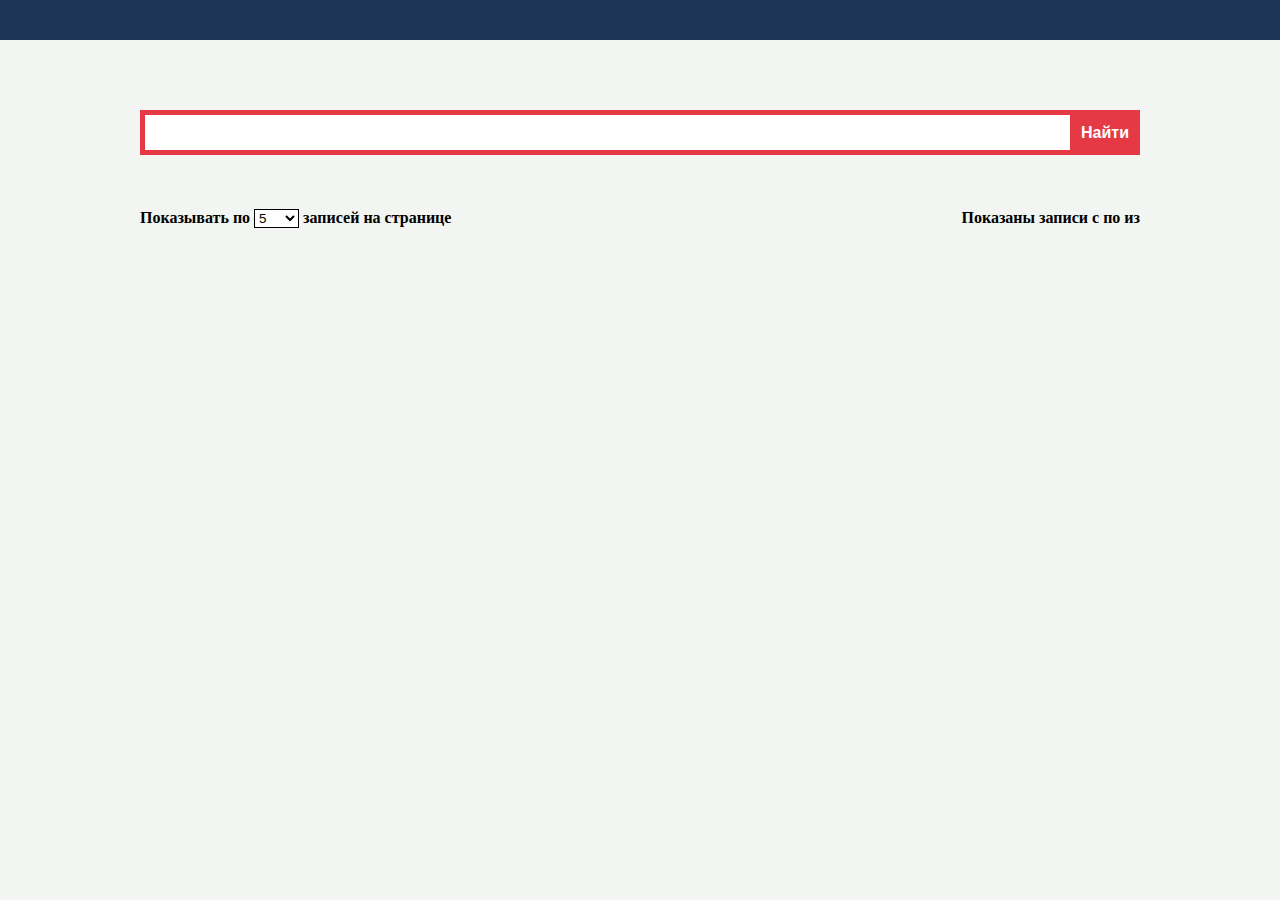
<file: cat-facts/index.html>
<!DOCTYPE html>
<html lang="en">
<head>
    <meta charset="UTF-8">
    <meta http-equiv="X-UA-Compatible" content="IE=edge">
    <meta name="viewport" content="width=device-width, initial-scale=1.0">
    <title>Facts About Cats</title>
    <link rel="stylesheet" href="style.css">
    <script src="main.js"></script>
</head>
<body>
    <header class="header"></header>

    <main class="container">
        <div class="search-form">
            <input type="text" id="search-field">
            <button class="search-btn">Найти</button>
        </div>
        <div class="autocomplete">  
        </div>
        <div class="pagination-info">
            <span>
                Показывать по
                <select name="per-page" class="per-page-btn">
                    <option>5</option>
                    <option>10</option>
                    <option>20</option>
                    <option>50</option>
                    <option>100</option>
                </select>
                записей на странице
            </span>
            <span class="current-interval-info">
                Показаны записи с <span class="current-interval-start"></span> по <span class="current-interval-end"></span> из <span class="total-count"></span>
            </span>
        </div>
        <div class="facts-list" data-url="http://cat-facts-api.std-900.ist.mospolytech.ru/facts">
        </div>
        <div class="pagination">
        </div>
    </main>
</body>
</html>
</file>
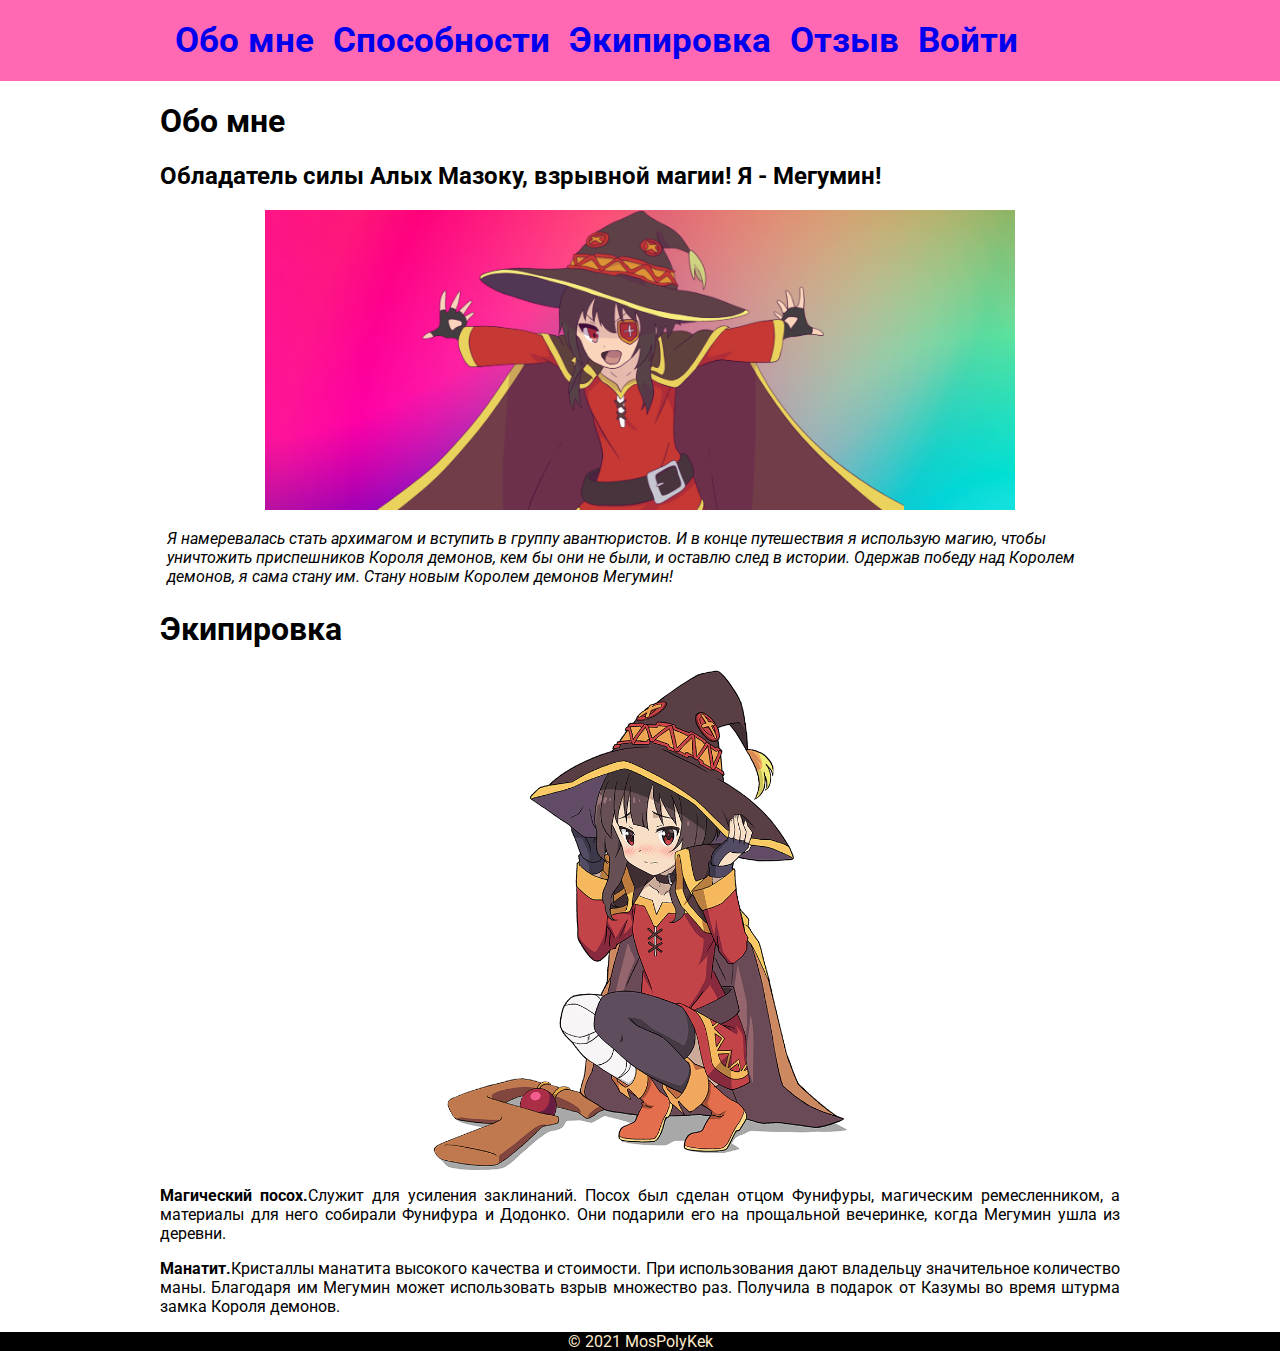
<file: lab1/index.html>
<!DOCTYPE html>
<html lang="ru">
    <head>
        <meta charset="UTF-8">
        <title>Profile</title>
        <link rel="stylesheet" href="styles.css">
        <link rel="preconnect" href="https://fonts.googleapis.com">
        <link rel="preconnect" href="https://fonts.gstatic.com" crossorigin>
        <link href="https://fonts.googleapis.com/css2?family=Roboto&display=swap" rel="stylesheet">
    </head>
    <body>
        <header class="header1">
            <div class="container">
                <nav class="main-menu">
                    <ul>
                        <li>
                            <a href="#about">Обо мне</a>   
                        </li>
                        <li>
                            <a href="skills.html">Способности</a>
                        </li>
                        <li>
                            <a href="#equip">Экипировка</a>
                        </li>
                        <li>
                            <a href="http://lab2.std-1678.ist.mospolytech.ru">Отзыв</a>
                        </li>
                        <li>
                            <a href="http://lab2.std-1678.ist.mospolytech.ru/auth.html">Войти</a>
                        </li>
                    </ul>
                </nav>
            </div>   
        </header>
        <main >
            <div class="container">
                <section id="about">
                    <h1>Обо мне</h1>
                    <h2>Обладатель силы Алых Мазоку, взрывной магии! Я - Мегумин!</h2>
                    <figure class="avatar">  
                        <img class="avatarka" src="images/NicePng_anime-characters-png_2023872.png" alt="Avatar">
                    </figure>
                    <table align="center">
                        <tr>
                            <td width="0" valign="top">
                            </td>
                            <td><i>Я намеревалась стать архимагом и вступить в группу авантюристов. И в конце путешествия я использую магию, чтобы уничтожить приспешников Короля демонов, кем бы они не были, и оставлю след в истории. Одержав победу над Королем демонов, я сама стану им. Стану новым Королем демонов Мегумин!</i>
                            </td>
                            <td>
                            </td>
                        </tr>
                    </table>
                </section>
                
                <section id="equip">
                    <h1>Экипировка</h1>
                    <figure class="photocon">
                        <img class="avatarka" src="images/Daco_4171196.png" alt="Megumi">
                    </figure>
                    <p>
                        <b>Магический посох.</b>Служит для усиления заклинаний. Посох был сделан отцом Фунифуры, магическим ремесленником, а материалы для него собирали Фунифура и Додонко. Они подарили его на прощальной вечеринке, когда Мегумин ушла из деревни.
                    </p>
                    <p>
                        <b>Манатит.</b>Кристаллы манатита высокого качества и стоимости. При использования дают владельцу значительное количество маны. Благодаря им Мегумин может использовать взрыв множество раз. Получила в подарок от Казумы во время штурма замка Короля демонов.
                    </p>
                </section>
            </div>
        </main>
    </body>
    <footer class="footer">
        <div class="container">
            &copy; 2021 MosPolyKek
        </div>
    </footer>
</html>
</file>
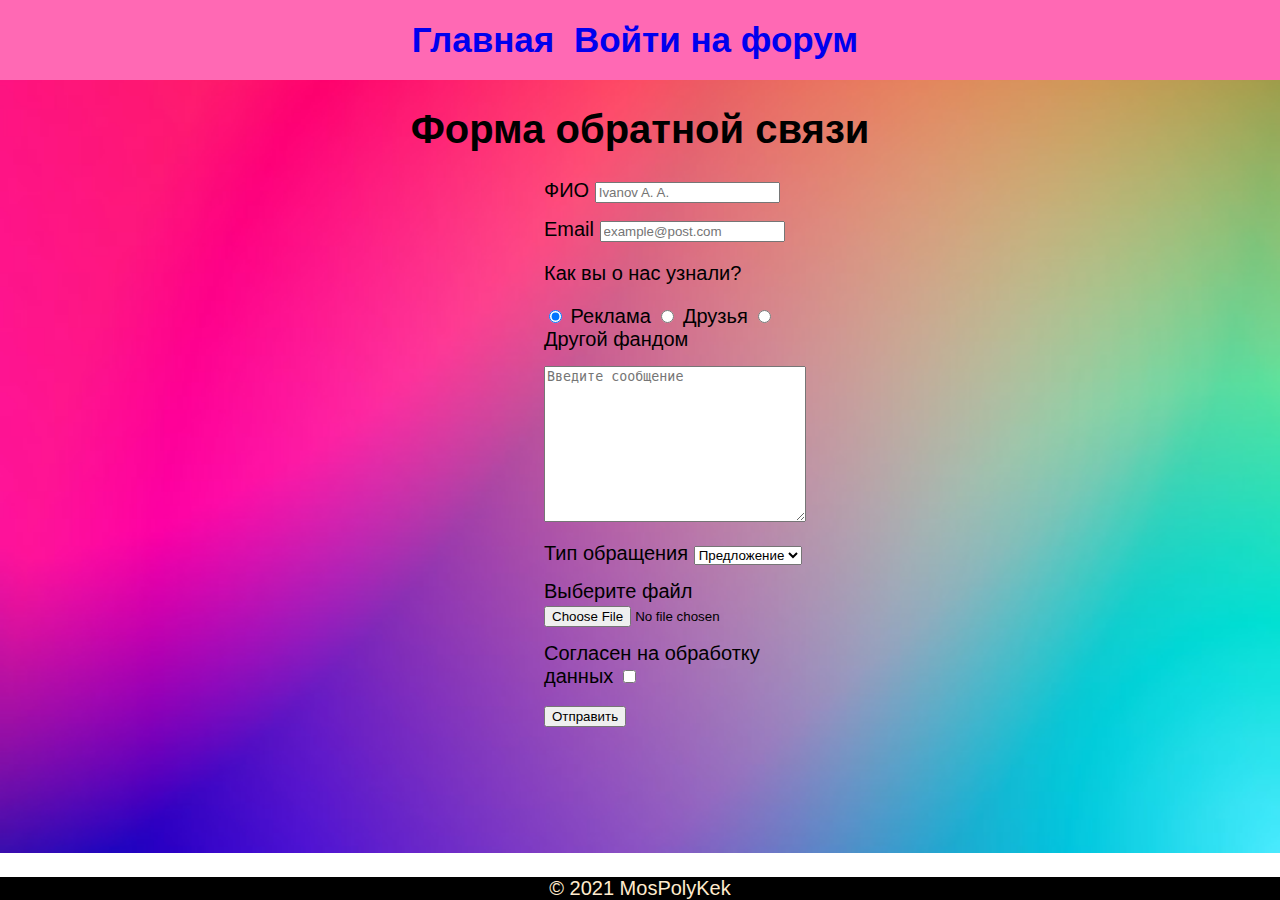
<file: lab2/index.html>
<!DOCTYPE html>
<html lang="en">
<head>
    <meta charset="UTF-8">
    <meta http-equiv="X-UA-Compatible" content="IE=edge">
    <meta name="viewport" content="width=device-width, initial-scale=1.0">
    <link rel="stylesheet" href="style.css">
    <link rel="stylesheet" href="../lab1/styles.css">
    <title>Document</title>
</head>
<body>
    <header class="header1">
        <div class="container">
            <nav class="main-menu">
                <ul>
                    <li>
                        <a href="http://lab1.std-1678.ist.mospolytech.ru">Главная</a>   
                    </li>
                    <li>
                        <a href="auth.html">Войти на форум</a>
                    </li>
                    
                </ul>
            </nav>
        </div>   
    </header>
    <main> 

        

        <form method="POST" action="https://httpbin.org/post" enctype="multipart/form-data" id="form">

            <input type="hidden" name="user_id" value="7">
            <h1>Форма обратной связи</h1>
            <div class="form-group">
                <label for="fio">ФИО</label>
                <input type="text" id="fio" name="fio" placeholder="Ivanov A. A.">
            </div>
            
            <div class="form-group">
                <label for="email">Email</label>
                <input required type="email" name="email" id="email" placeholder="example@post.com">
            </div>    
            
            <div class="form-group">
                <p>Как вы о нас узнали?</p>
                <input type="radio" name="source" id="advertaising" value="advertaising" checked>
                <label for="advertaising">Реклама</label>

                <input type="radio" name="source" id="friends" value="friends">
                <label for="friends">Друзья</label>
                
                <input type="radio" name="source" id="fandom" value="fandom">
                <label for="friends">Другой фандом</label>


            </div>

            <div class="form-group">
                <!-- <label for="msg">Введите сообщение</label> -->
                <textarea name="msg" id="msg" cols="30" rows="10" placeholder="Введите сообщение"></textarea>
            </div>

            <div class="form-group">
                <label for="category">Тип обращения</label>
                <select name="category" id="category"> 
                    <option value="proposal">Предложение</option>
                    <option value="feedback">Отзыв</option>
                </select>
            </div>
            <div class="form-group">
                <label for="attach">Выберите файл</label>
                <input type="file" name="attach" id="attach">
            </div>
            <div class="form-group">
                <label for="agreement">Согласен на обработку данных</label>
                <input type="checkbox" name="agreement" id="agreement" value="yes">
            </div>

            <div class="form-group">
                <input type="submit" value="Отправить">
            </div>
            
        </form>
    </main>
    <footer class="footer">
        <div class="container">
            &copy; 2021 MosPolyKek
        </div>
    </footer>
</body>

</html>
</file>
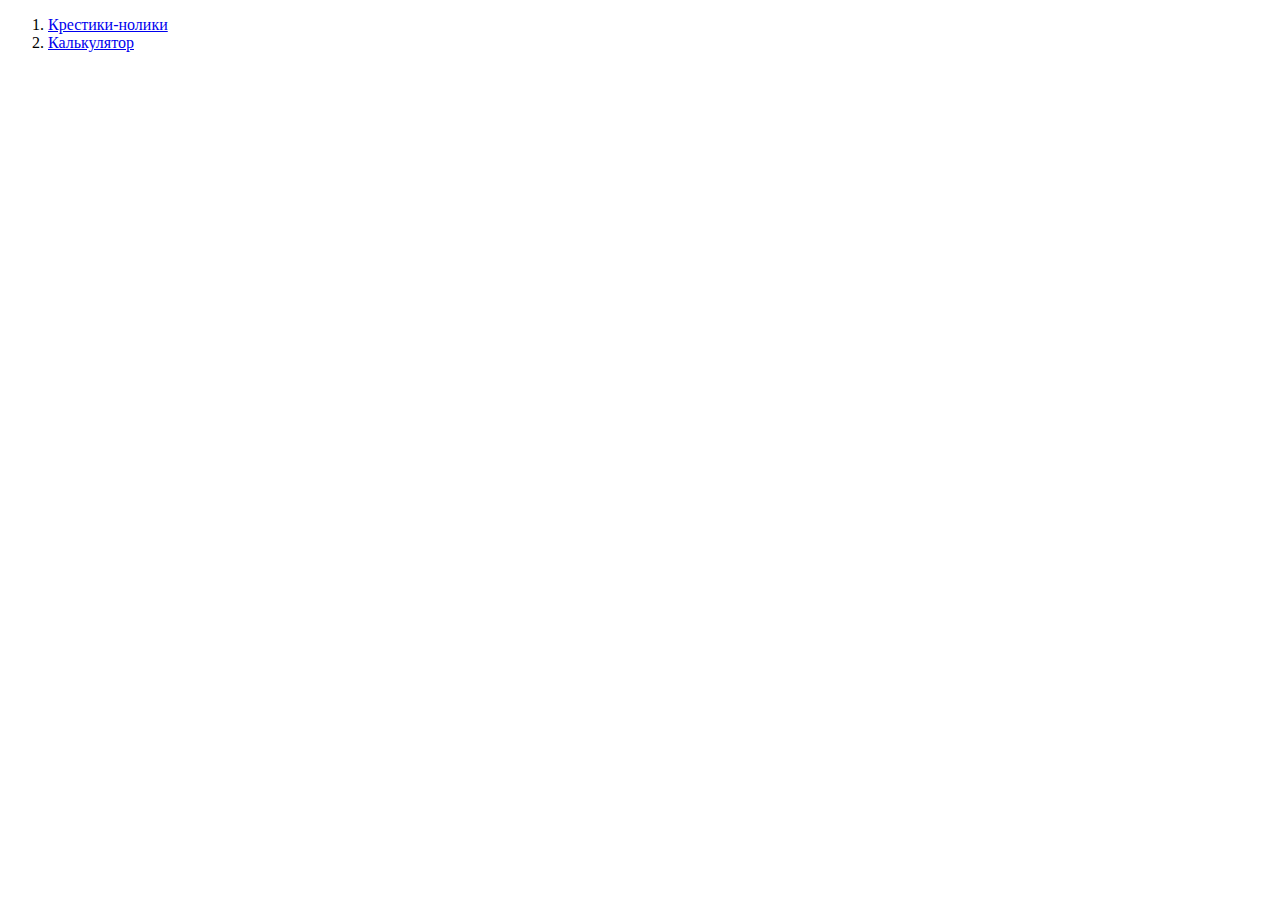
<file: lab4/index.html>
<!DOCTYPE html>
<html lang="ru">
<head>
    <meta charset="UTF-8">
    <meta name="viewport" content="width=device-width, initial-scale=1.0">
    <title>Document</title>
</head>
<body>
    <ol>
        <li>
            <a href="tic-tac-toe/index.html">Крестики-нолики</a>
        </li>
        <li>
            <a href="calc/index.html">Калькулятор</a>
        </li>
    </ol>
</body>
</html>
</file>
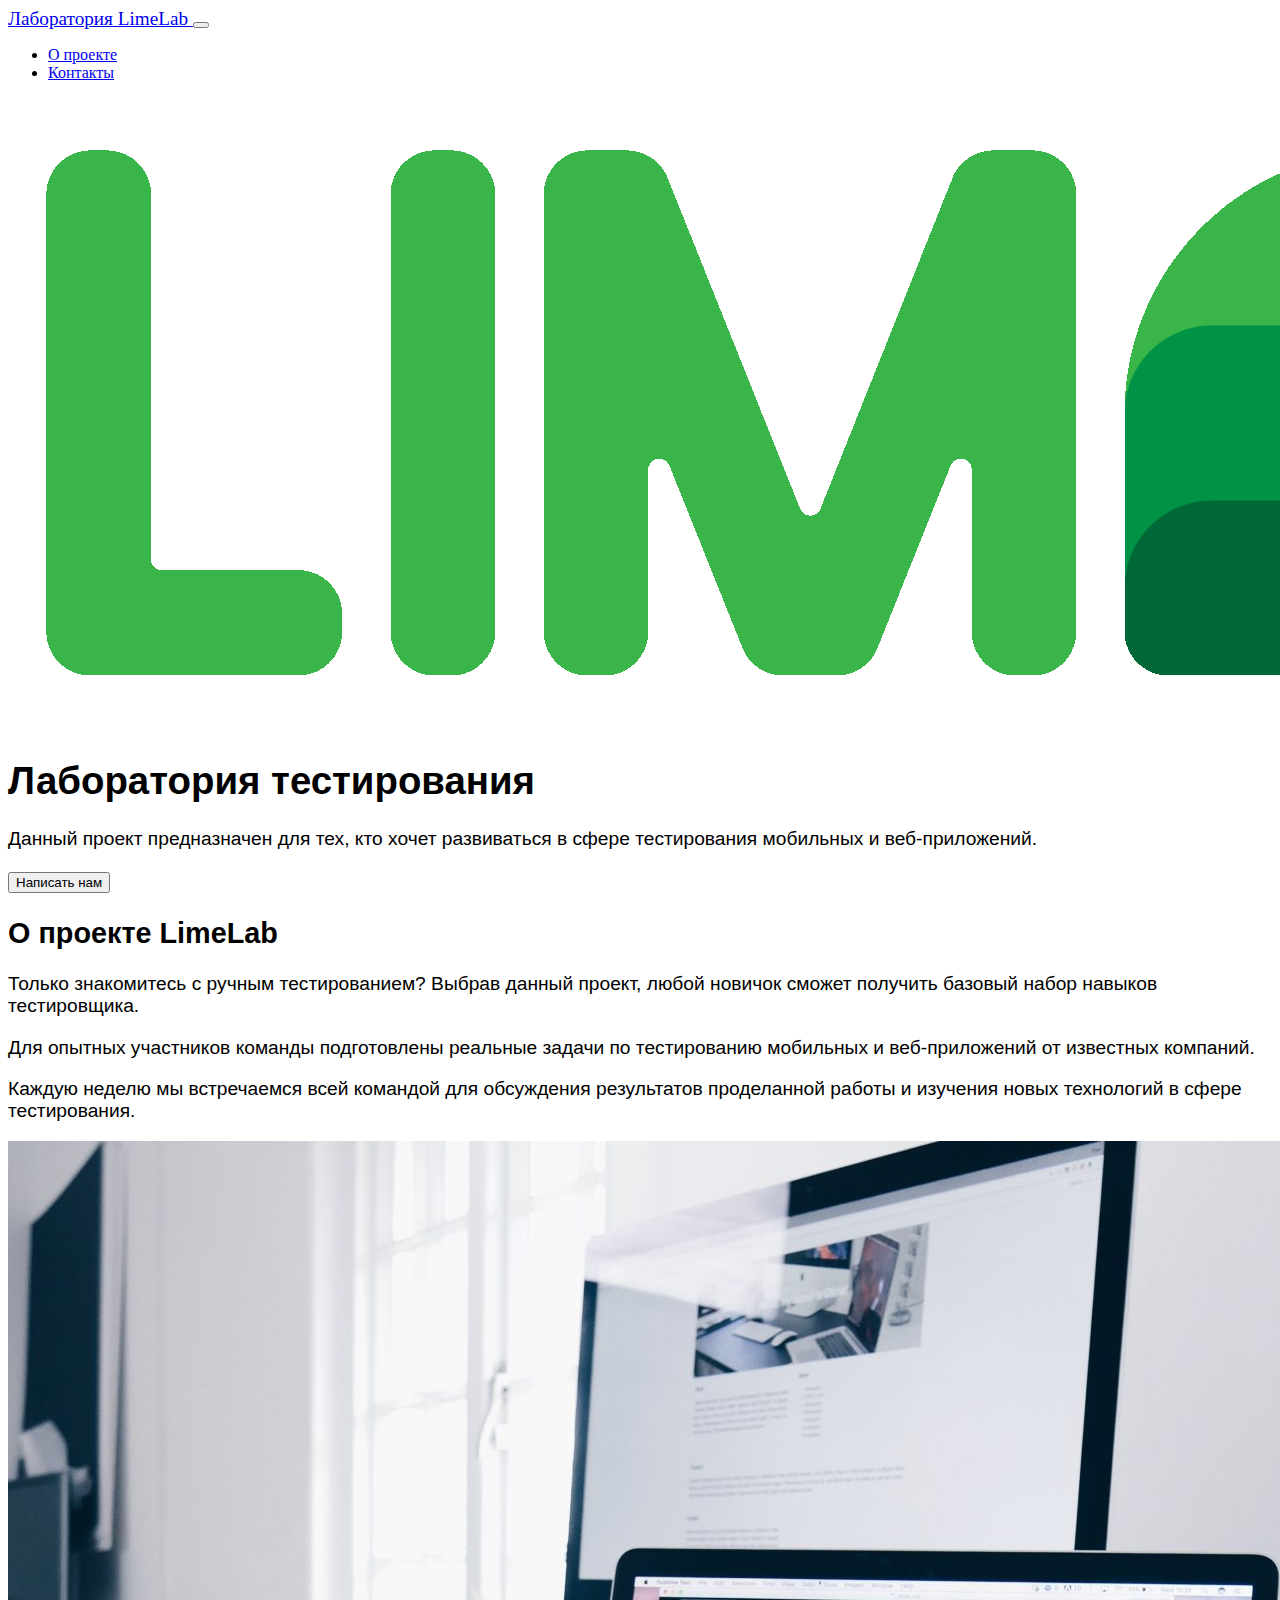
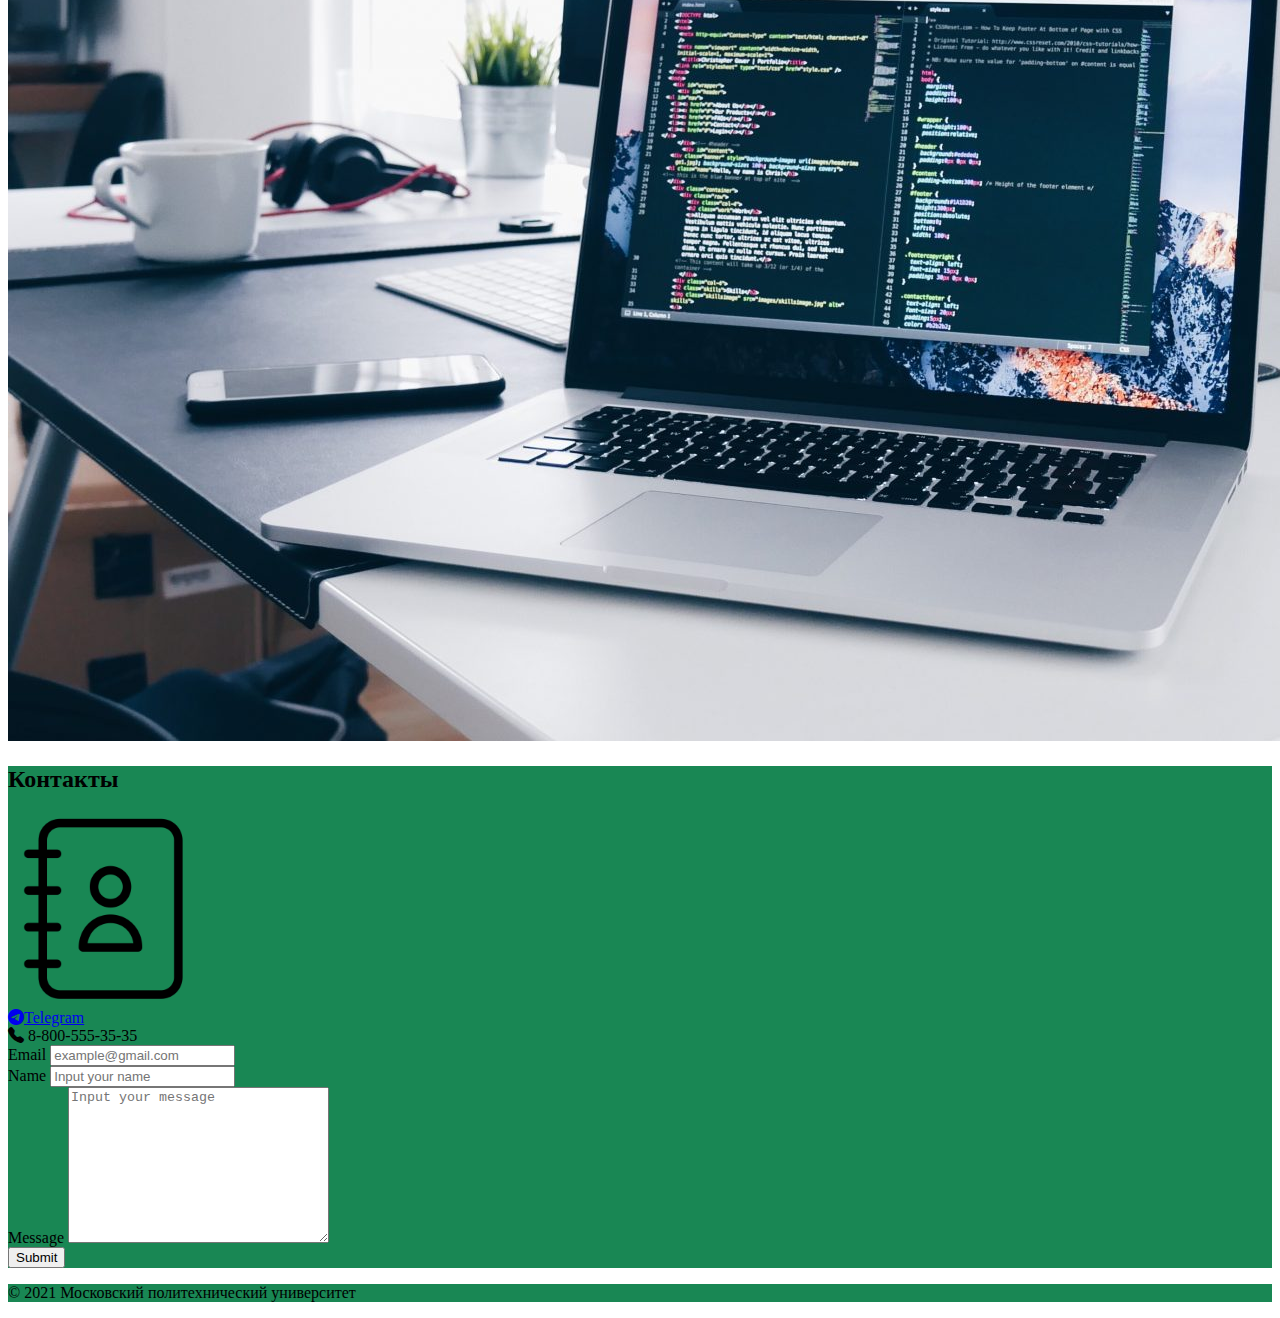
<file: landing/index.html>
<!doctype html>
<html lang="en">

<head>
    <!-- Required meta tags -->
    <meta charset="utf-8">
    <meta name="viewport" content="width=device-width, initial-scale=1">

    <!-- Bootstrap CSS -->
    <link href="https://cdn.jsdelivr.net/npm/bootstrap@5.1.3/dist/css/bootstrap.min.css" rel="stylesheet"
        integrity="sha384-1BmE4kWBq78iYhFldvKuhfTAU6auU8tT94WrHftjDbrCEXSU1oBoqyl2QvZ6jIW3" crossorigin="anonymous">

    <link rel="stylesheet" href="styles.css">
    <link rel="stylesheet" href="https://cdn.jsdelivr.net/npm/bootstrap-icons@1.7.1/font/bootstrap-icons.css">
    <title>Project Landing</title>
</head>

<body>
    <header class="header">
        <nav class="navbar navbar-expand-lg navbar-light bg-success px-lg-5">
            <div class="container-fluid px-lg-4">
                <a class="navbar-brand px-lg-5 text-white" href="#">
                    Лаборатория LimeLab 
                </a>
                <button class="navbar-toggler" type="button" data-bs-toggle="collapse"
                    data-bs-target="#navbarSupportedContent" aria-controls="navbarSupportedContent"
                    aria-expanded="false" aria-label="Toggle navigation">
                    <span class="navbar-toggler-icon"></span>
                </button>
                <div class="collapse navbar-collapse" id="navbarSupportedContent">
                    <ul class="navbar-nav px-lg-5 ms-auto mb-2 mb-lg-0">
                        <li class="nav-item ">
                            <a class="nav-link active text-white" aria-current="page" href="#about">О проекте</a>
                        </li>
                        <li class="nav-item">
                            <a class="nav-link text-white" href="#contacts">Контакты</a>
                        </li>
                    </ul>
                </div>
            </div>
        </nav>
    </header>

    <main>
        <div class="banner container pt-lg-5 py-3">
            <div class="row">
                <div class="col-lg-6">
                    <div class="row">
                        <div class="col-lg-10 d-flex justify-content-center align-items-center">
                            <img class="img-fluid" src="images/Full.png" alt="Logo">
                        </div>
                    </div>
                </div>
                <div class="col-lg-6 ps-5">
                    <div class="row">
                        <div class="col-lg-8 text-center text-lg-start">
                            <h1>Лаборатория тестирования</h1>
                            <p>
                                Данный проект предназначен для тех, кто хочет развиваться в сфере тестирования мобильных и веб-приложений.
                            </p>
                            <form action="https://www.limelab.tech">
                                <button class="btn btn-lg btn-outline-secondary mb-3">Написать нам</button>
                            </form>
                            
                        </div>
                    </div>
                </div>
            </div>
        </div>
        
        <section id="about" class="about">
            <div class="text-center py-5">
                <h2 class="mb-3">О проекте LimeLab</h2>
                <div class="heading-line mx-auto"></div>
            </div>
            <div class="container">
                <div class="row align-items-center">
                    <div class="col-lg-6">
                        <div class="row ">
                            <div class="col-lg-10 pt-md-0 text-lg-start text-md-center text-center">
                                <p>
                                    Только знакомитесь с ручным тестированием? Выбрав данный проект, любой новичок сможет получить базовый набор навыков тестировщика.
                                </p>
                                <p>
                                    Для опытных участников команды подготовлены реальные задачи по тестированию мобильных и веб-приложений от известных компаний. 
                                </p>
                                <p>
                                    Каждую неделю мы встречаемся всей командой для обсуждения результатов проделанной работы и изучения новых технологий в сфере тестирования.
                                </p>
                            </div>
                        </div>
                    </div>
                    <div class="col-lg-6">
                        <div class="row">
                            <div class="col-lg-12 d-flex justify-content-center align-items-center">
                                <img class="img-fluid" src="images/1.jpg" alt="Logo">
                            </div>
                        </div>
                    </div>
                </div>
            </div>
        </section>
        
        <section id="contacts" class="contacts">
            <div class="container">
                <div class="container text-center pt-3 my-5">
                    <h2 class="mb-3">Контакты</h2>
                    <div class="heading-line mx-auto"></div>
                </div>
    
                <div class="row align-items-center justify-content-center">
                    <div class="col-md-6 text-lg-center mb-5">
                        <div class="row align-items-center justify-content-center">
                            <div class="col-lg-8 d-flex ">
                                <img class="img-fluid" height="192px" src="images/contact-book.png" alt="Logo">
                            </div>
                            <div class="container">
                                <a class="bi bi-telegram fs-2 " href="https://t.me/Deezy102">Telegram</a>
                            </div>
                            <div class="container">
                                <span class="bi bi-telephone-fill fs-2"> 8-800-555-35-35</span>
                            </div>
                        </div>
                        
                        
                    </div>

                    <div class="col-lg-6 mb-5">
                        <form>
                            <div class="mb-3">
                                <label for="email" class="form-label">Email</label>
                                <input type="email" class="form-control" name="email" id="email" placeholder="example@gmail.com">
                            </div>
    
                            <div class="mb-3">
                                <label for="name" class="form-label">Name</label>
                                <input type="text" class="form-control" name="name" id="name" placeholder="Input your name">
                            </div>
    
                            <div class="mb-3">
                                <label for="message" class="form-label">Message</label>
                                <textarea name="message" class="form-control" if="message" cols="30" rows="10"
                                    placeholder="Input your message"></textarea>
                            </div>
    
                            <div class="text-center text-lg-start">
                                <button type="submit" class="btn btn-primary">Submit</button>
                            </div>
                        </form>
                    </div>
                </div>
            </div>    
        </section>
    </main>
    <footer class="footer">
        <div class="text-center py-3 border-top border-dark">
            <p>&copy; 2021 Московский политехнический университет</p>
        </div>

    </footer>


    <script src="https://cdn.jsdelivr.net/npm/bootstrap@5.1.3/dist/js/bootstrap.bundle.min.js"
        integrity="sha384-ka7Sk0Gln4gmtz2MlQnikT1wXgYsOg+OMhuP+IlRH9sENBO0LRn5q+8nbTov4+1p"
        crossorigin="anonymous"></script>


</body>

</html>
</file>
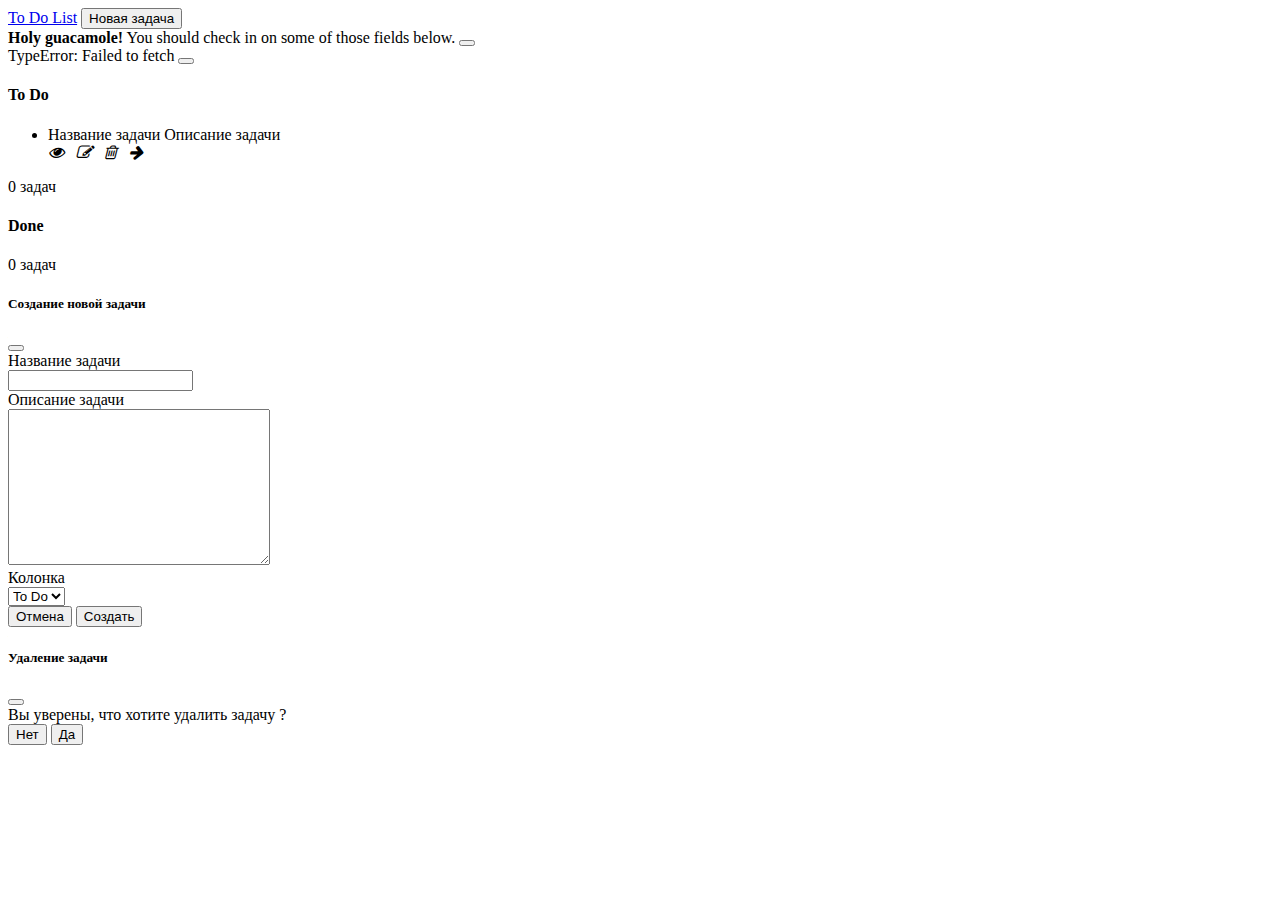
<file: to-do-list/index.html>
<!doctype html>
<html lang="en">

<head>
    <!-- Required meta tags -->
    <meta charset="utf-8">
    <meta name="viewport" content="width=device-width, initial-scale=1">

    <!-- Bootstrap CSS -->
    <link href="https://cdn.jsdelivr.net/npm/bootstrap@5.1.3/dist/css/bootstrap.min.css" rel="stylesheet"
        integrity="sha384-1BmE4kWBq78iYhFldvKuhfTAU6auU8tT94WrHftjDbrCEXSU1oBoqyl2QvZ6jIW3" crossorigin="anonymous">

    <link rel="stylesheet" href="https://stackpath.bootstrapcdn.com/font-awesome/4.7.0/css/font-awesome.min.css">

    <link rel="stylesheet" href="styles.css">

    <title>To Do List</title>
</head>

<body>

    <header>
        <nav class="navbar navbar-dark bg-dark">
            <div class="container">
                <a class="navbar-brand" href="#">To Do List</a>
                <button class="btn btn-success" data-bs-toggle="modal" data-bs-target="#task-modal"
                    data-action="create">Новая задача</button>
            </div>
        </nav>
    </header>

    <main>
        <div class="container">
            <div class="alerts my-3">
                <div id="alerts-template" class="alert alert-dismissible fade show d-none" role="alert">
                    <span class="msg">
                        <strong>Holy guacamole!</strong> You should check in on some of those fields below.
                    </span>
                    <button type="button" class="btn-close" data-bs-dismiss="alert" aria-label="Close"></button>
                </div>
            </div>

            <div class="row">
                <div class="col-md-6 mb-3">
                    <div class="card">
                        <div class="card-header">
                            <h4 class="mb-0">To Do</h4>
                        </div>
                        <div class="card-body p-0">
                            <ul id="to-do-list" class="list-group list-group-flush">
                                <li id="task-template" class="task list-group-item d-flex d-none">
                                    <div class="me-auto">
                                        <span class="task-name">Название задачи</span>
                                        <span class="task-description d-none">Описание задачи</span>
                                    </div>
                                    <div class="actions invisible">
                                        <a class="move-btn move-to-do" title="Переместить в колонку To Do">
                                            <i class="fas fa-arrow-left"></i>
                                        </a>
                                        <a data-bs-toggle="modal" data-bs-target="#task-modal" data-action="show"
                                            title="Посмотреть">
                                            <i class="fas fa-eye"></i>
                                        </a>
                                        <a data-bs-toggle="modal" data-bs-target="#task-modal" data-action="edit"
                                            title="Редактировать">
                                            <i class="fas fa-edit"></i>
                                        </a>
                                        <a data-bs-toggle="modal" data-bs-target="#remove-task-modal" data-action="remove" title="Удалить">
                                            <i class="fas fa-trash-o"></i>
                                        </a>
                                        <a class="move-btn move-done" title="Переместить в колонку Done">
                                            <i class="fas fa-arrow-right"></i>
                                        </a>
                                    </div>
                                </li>
                            </ul>
                        </div>
                        <div class="card-footer">
                            <span class="badge bg-primary tasks-counter">0</span> <span class="text-muted">задач</span>
                        </div>
                    </div>
                </div>
                <div class="col-md-6 mb-3">
                    <div class="card">
                        <div class="card-header">
                            <h4 class="mb-0">Done</h4>
                        </div>
                        <div class="card-body p-0">
                            <ul id="done-list" class="list-group list-group-flush">
                            </ul>
                        </div>
                        <div class="card-footer">
                            <span class="badge bg-primary tasks-counter">0</span> <span class="text-muted">задач</span>
                        </div>
                    </div>
                </div>
            </div>
        </div>
    </main>

    <div class="modal fade" id="task-modal" tabindex="-1" aria-labelledby="exampleModalLabel" aria-hidden="true">
        <div class="modal-dialog modal-lg modal-dialog-centered">
            <div class="modal-content">
                <div class="modal-header">
                    <h5 class="modal-title" id="exampleModalLabel">Создание новой задачи</h5>
                    <button type="button" class="btn-close" data-bs-dismiss="modal" aria-label="Close"></button>
                </div>
                <div class="modal-body">
                    <form>
                        <div class="mb-3 row">
                            <label for="name" class="col-md-3 col-form-label">Название задачи</label>
                            <div class="col-md-9">
                                <input type="text" name="name" id="name" class="form-control">
                            </div>
                        </div>
                        <div class="mb-3 row">
                            <label for="description" class="col-md-3 col-form-label">Описание задачи</label>
                            <div class="col-md-9">
                                <textarea name="description" id="description" cols="30" rows="10"
                                    class="form-control"></textarea>
                            </div>
                        </div>
                        <div class="mb-3 row">
                            <label for="column" class="col-md-3 col-form-label">Колонка</label>
                            <div class="col-md-9">
                                <select name="column" id="column" class="form-select">
                                    <option value="to-do">To Do</option>
                                    <option value="done">Done</option>
                                </select>
                            </div>
                        </div>
                        <input type="hidden" name="action">
                        <input type="hidden" name="task-id">
                    </form>
                </div>
                <div class="modal-footer">
                    <button type="button" class="btn btn-secondary" data-bs-dismiss="modal">Отмена</button>
                    <button data-bs-dismiss="modal" type="button"
                        class="btn btn-primary action-task-btn">Создать</button>
                </div>
            </div>
        </div>
    </div>

    <div class="modal fade" id="remove-task-modal" tabindex="-1" aria-labelledby="exampleModalLabel" aria-hidden="true">
        <div class="modal-dialog modal-dialog-centered">
            <div class="modal-content">
                <div class="modal-header">
                    <h5 class="modal-title">Удаление задачи</h5>
                    <button type="button" class="btn-close" data-bs-dismiss="modal" aria-label="Close"></button>
                </div>
                <div class="modal-body">
                    <form>
                        <input type="hidden" name="task-id">
                    </form>
                    Вы уверены, что хотите удалить задачу <span class="task-name"></span>?
                </div>
                <div class="modal-footer">
                    <button type="button" class="btn btn-secondary" data-bs-dismiss="modal">Нет</button>
                    <button data-bs-dismiss="modal" type="button" class="btn btn-danger remove-task-btn">Да</button>
                </div>
            </div>
        </div>
    </div>

    <script src="https://cdn.jsdelivr.net/npm/bootstrap@5.1.3/dist/js/bootstrap.bundle.min.js"
        integrity="sha384-ka7Sk0Gln4gmtz2MlQnikT1wXgYsOg+OMhuP+IlRH9sENBO0LRn5q+8nbTov4+1p"
        crossorigin="anonymous"></script>

    <script src="main.js"></script>
</body>

</html>
</file>
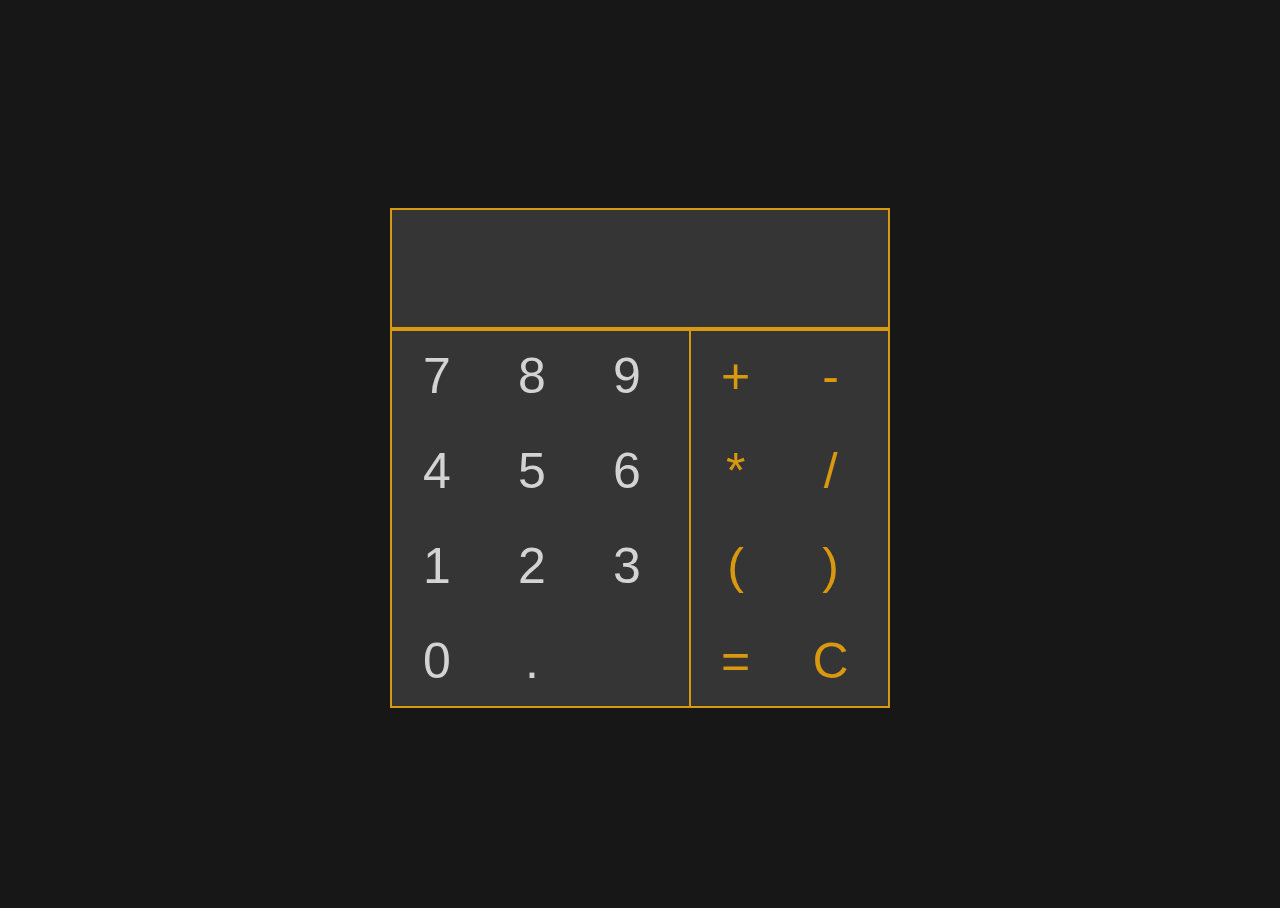
<file: lab4/calc/index.html>
<!DOCTYPE html>
<html lang="en">
<head>
    <meta charset="UTF-8">
    <meta name="viewport" content="width=device-width, initial-scale=1.0">
    <meta http-equiv="X-UA-Compatible" content="ie=edge">
    <link href="https://fonts.googleapis.com/css2?family=Orbitron&display=swap" rel="stylesheet">
    <link href="https://fonts.googleapis.com/css2?family=Prompt&display=swap" rel="stylesheet">
    <link rel="stylesheet" href="static/styles.css">
    <script src="static/main.js" defer></script>
    <title>Калькулятор</title>
</head>
<body>
    <main>
        <div class="calc-container">
            <div class="screen">

            </div>
            <div class="buttons">
                <div class="digits">
                    <button class="key digit">7</button>
                    <button class="key digit">8</button>
                    <button class="key digit">9</button>
                    <button class="key digit">4</button>
                    <button class="key digit">5</button>
                    <button class="key digit">6</button>
                    <button class="key digit">1</button>
                    <button class="key digit">2</button>
                    <button class="key digit">3</button>
                    <button class="key digit">0</button>
                    <button class="key digit">.</button>
                    <button class="key"></button> 
                </div>
                <div class="other">
                    <button class="key operation">+</button>
                    <button class="key operation">-</button>
                    <button class="key operation">*</button>
                    <button class="key operation">/</button>
                    <button class="key bracket">(</button>
                    <button class="key bracket">)</button>
                    <button class="key result">=</button>
                    <button class="key clear">C</button>
                </div>
            </div>
        </div>
    </main>
</body>
</html>
</file>
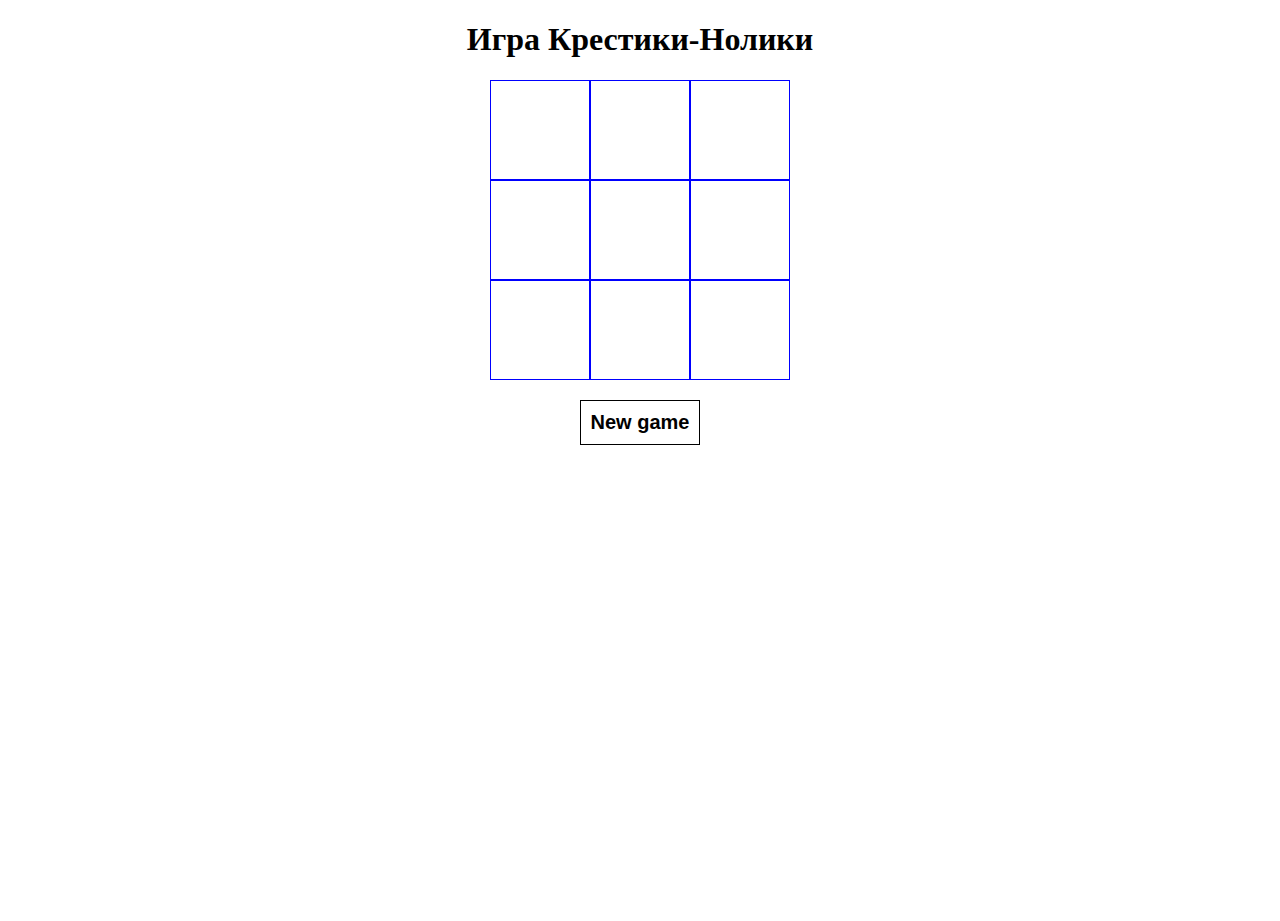
<file: lab4/tic-tac-toe/index.html>
<!DOCTYPE html>
<html lang="en">
<head>
    <meta charset="UTF-8">
    <meta http-equiv="X-UA-Compatible" content="IE=edge">
    <meta name="viewport" content="width=device-width, initial-scale=1.0">
    <title>Крестики-Нолики</title>
    <link rel="stylesheet" href="style.css">
</head>
<body>
    <main>
        <div id="game">
            <h1>Игра Крестики-Нолики</h1>
            <div id="board">

            </div>
            <button class="new-game-btn">New game</button>
        </div>
    </main>
    <script defer src="main.js"></script>
</body>
</html>
</file>
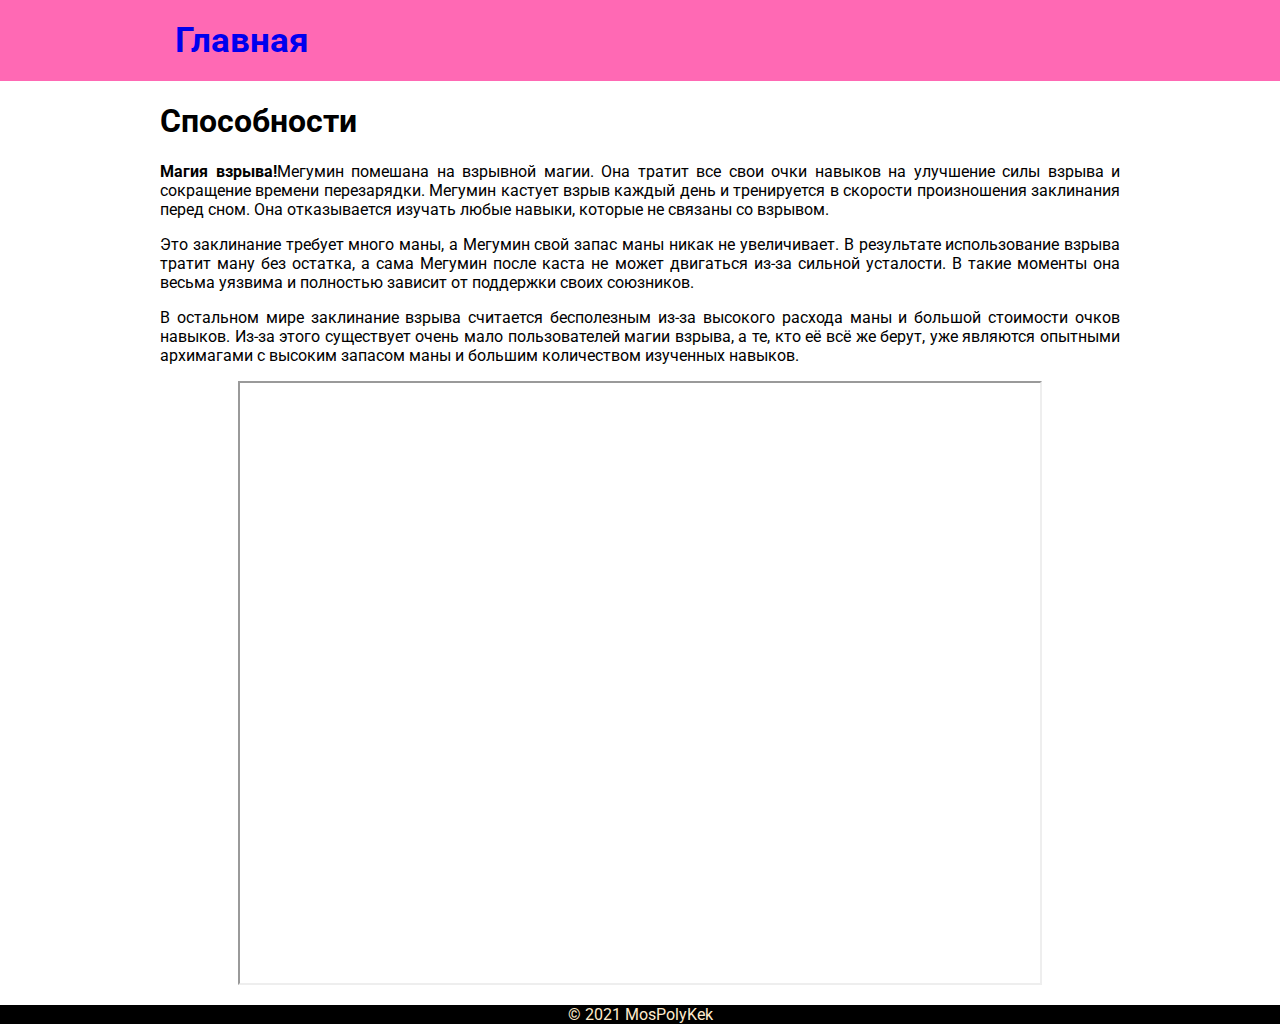
<file: lab1/skills.html>
<!DOCTYPE html>
<html lang="ru">
    <head>
        <meta charset="UTF-8">
        <title>Skills</title>
        <link rel="stylesheet" href="styles.css">
        <link rel="preconnect" href="https://fonts.googleapis.com">
        <link rel="preconnect" href="https://fonts.gstatic.com" crossorigin>
        <link href="https://fonts.googleapis.com/css2?family=Roboto&display=swap" rel="stylesheet">


       
    </head>
    <body>
        <header class="header1">
            <div class="container">
                <nav class="main-menu">
                    <ul>
                        <li>
                            <a href="index.html">Главная</a>   
                        </li>  
                    </ul>
                </nav>
            </div>  
        </header>
        <main >
            <div class="container">
                <section id="skill">
                    <h1>Способности</h1>
                    <p class="parag">
                        <b>Магия взрыва!</b>Мегумин помешана на взрывной магии. Она тратит все свои очки навыков на улучшение силы взрыва и сокращение времени перезарядки. Мегумин кастует взрыв каждый день и тренируется в скорости произношения заклинания перед сном. Она отказывается изучать любые навыки, которые не связаны со взрывом.
                    </p>
                    <p class="parag">Это заклинание требует много маны, а Мегумин свой запас маны никак не увеличивает. В результате использование взрыва тратит ману без остатка, а сама Мегумин после каста не может двигаться из-за сильной усталости. В такие моменты она весьма уязвима и полностью зависит от поддержки своих союзников.                          
                    </p>
                    <p class="parag">В остальном мире заклинание взрыва считается бесполезным из-за высокого расхода маны и большой стоимости очков навыков. Из-за этого существует очень мало пользователей магии взрыва, а те, кто её всё же берут, уже являются опытными архимагами с высоким запасом маны и большим количеством изученных навыков.
                    </p>
                    <div align="center"><iframe width="800" height="600" src="https://www.youtube.com/embed/jar1LTxxAeM" frameborder="1px"></iframe>
                    </div>
                </section>

            </div>
        </main>
    </body>
    <footer class="footer">
        <div class="container">
            &copy; 2021 MosPolyKek
        </div>
    </footer>
</html>
</file>
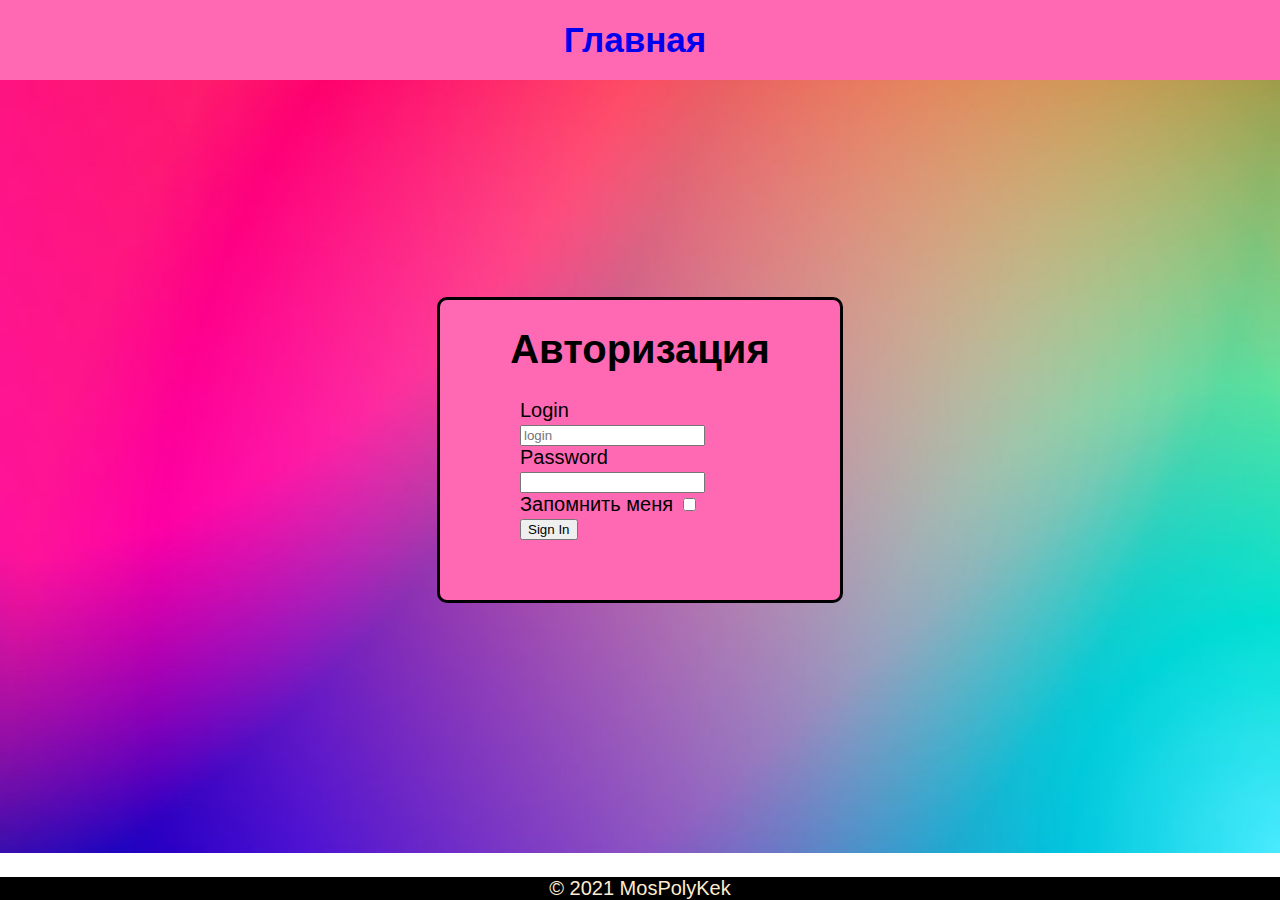
<file: lab2/auth.html>
<!DOCTYPE html>
<html lang="en">
<head>
    <meta charset="UTF-8">
    <meta http-equiv="X-UA-Compatible" content="IE=edge">
    <meta name="viewport" content="width=device-width, initial-scale=1.0">
    <link rel="stylesheet" href="style.css">
    <link rel="stylesheet" href="../lab1/styles.css">
    <title>Document</title>
</head>
<body>
    <header class="header1">
        <div class="container">
            <nav class="main-menu">
                <ul>
                    <li>
                        <a href="http://lab1.std-1678.ist.mospolytech.ru">Главная</a>   
                    </li>                    
                </ul>
            </nav>
        </div>   
    </header>
    <main> 

        
        <div class="authform">
            <form method="POST" action="https://httpbin.org/post" enctype="multipart/form-data" id="auth">

                <input type="hidden" name="user_id" value="7">
                <h1>Авторизация</h1>
                <div class="form-auth">
                    <p><label for="fio">Login</label></p>
                    <input type="text" id="login" name="login" placeholder="login">
                </div>
                
                <div class="form-auth">
                    <p><label for="password">Password</label></p>
                    <input required type="password" name="password" id="password">
                </div>    
    
                <div class="form-auth">
                    <label for="save">Запомнить меня</label>
                    <input type="checkbox" name="save" id="save" value="yes">
                </div>
    
                <div class="form-auth">
                    <input type="submit" value="Sign In">
                </div>
                
            </form>
        </div>
        
    </main>
    <footer class="footer">
        <div class="container">
            &copy; 2021 MosPolyKek
        </div>
    </footer>
</body>

</html>
</file>
<file: cat-facts/style.css>
body {
    margin: 0;
    background-color: #F2F5F1;
}

.header {
    background-color: #1d3557;
    padding: 20px 50px;
    color: white;
    display: flex;
}

.header .title {
    font-size: 40px;
    margin-left: 20px;
}

.logo {
    max-height: 50px;
}

.container {
    max-width: 1000px;
    margin: 0 auto;
    padding: 20px;
}

.facts-list {
    margin: 30px 0;
}

.facts-list-item {
    margin-top: 20px;
    background-color: #d7d7d7;
}

.facts-list-item:first-child {
    margin-top: 0;
}

.item-content {
    padding: 20px;
}

.item-footer {
    display: flex;
    justify-content: space-between;
    padding: 10px;
    background-color: #1d3557;
    color: white;
    font-weight: bold;
}

.upvotes {
    background-image: url(./images/upvote.png);
    background-size: contain;
    padding-left: 30px;
    background-position: left;
    background-repeat: no-repeat;
}

.pagination {
    display: flex;
    justify-content: space-between;
    margin-bottom: 50px;
}

.btn {
    box-sizing: border-box;
    font-weight: bold;
    background-color: #e63946;
    border: 5px solid #e63946;
    color: white;
    outline: none;
    cursor: pointer;
    font-size: 100%;
    padding: 5px;
}

.btn:hover {
    background-color: #f1faee;
    color: black;
}

.active {
    background-color: #f1faee;
    color: black;
}

.first-page-btn, .last-page-btn {
    width: 250px;
}

.pagination-info {
    display: flex;
    font-weight: bold;
}

.current-interval-info {
    margin-left: auto;
}

.per-page-btn {
    background-color: white;
    border: 1px solid black;
}

.search-form {
    margin: 50px 0 0 0;
    display: flex;
}

#search-field {
    flex-grow: 1;
    height: 45px;
    box-sizing: border-box;
    border: 5px solid #e63946;
    font-size: 100%;
    padding: 0 20px;
    outline: none;
}

.search-btn {
    box-sizing: border-box;
    font-size: 100%;
    font-weight: bold;
    background-color: #e63946;
    border: 5px solid #e63946;
    border-left: none;
    color: white;
    outline: none;
    cursor: pointer;
}

.search-btn:hover {
    background-color: #f1faee;
    color: black;
}
.autocomplete {
    position: relative;
    display: inline-block;
    height: 50px;
    width: 100%;
}

.ac-elem {
    box-sizing: border-box;
    border: 1px solid #d4d4d4;
    z-index: 100;

    padding: 10px;
    cursor: pointer;
    background-color: #fff;
}
</file>
<file: lab1/styles.css>
.header1{
    background-color: hotpink;
    color: blanchedalmond;
    padding: 20px;
    font-size: 35px;
    font-weight: bold;
}
body{
    margin: 0;
    font-family: 'Roboto', sans-serif;
    text-indent: initial;
}
.container{
    max-width: 75%;
    margin-left: auto;
    margin-right: auto;
}
main p{
    text-align: justify;
}
.main-menu ul{
    padding: 0;
    margin: 0;
}
.main-menu li{
    display: inline;
    margin-right: 10px;
}
.main-menu a{
    text-decoration: none;

}
/* .list {
    list-style: none;
    margin: 0;
} */
.lists li {
    margin: 10px 0;
    position: relative;
}
.photocon{
    height: 500px;
    text-align: center;
}    
.avatar{
    height: 300px;
    text-align: center;
    background-image: url(images/background.jfif);
    background-repeat: no-repeat;
    background-position: center;

}
.avatarka{
    height: 100%;
    
}

.footer{
    background-color: black;
    color: blanchedalmond;
    padding: 0;
    margin: 1em 0 0;
    text-align: center;
}
</file>
<file: lab2/style.css>
.form-group {
    margin-bottom: 15px;
    position: relative;
    margin-left: 40%;
    margin-right: 30%;
    text-align: left;
    
    
}
.authform {
    background-color: hotpink;
    border: black solid 3px;
    border-radius: 10px;
    position: absolute;
    left: 0;
    right: 0;
    top: 0;
    bottom: 0;
    margin: auto;
    width: 400px;
    height: 300px;
    text-align: center;
}
.form-auth {
    position: relative;
    text-align: left;
    margin-left: 20%;
}
.form-auth p{
    margin: 0;
}
.header1{
    background-color: hotpink;
    color: blanchedalmond;
    padding: 20px;
    font-size: 35px;
    font-weight: bold;
    text-align: center;
}
body{
    margin: 0;
    font-family: 'Roboto', sans-serif;
    text-indent: initial;
    background: no-repeat url(background.jfif);
    background-size: cover;
    margin: 0;
    font-size: 20px;
}
.container{
    max-width: 75%;
    margin-left: auto;
    margin-right: auto;
}
main {
    text-align: center;

}

.main-menu ul{
    padding: 0;
    margin: 0;
}
.main-menu li{
    display: inline;
    margin-right: 10px;
}
.main-menu a{
    text-decoration: none;

}
.lists li {
    margin: 10px 0;
    position: relative;
}

.footer{
    background-color: black;
    color: blanchedalmond;
    padding: 0;
    margin: 1em 0 0;
    text-align: center;
    bottom: 0;
    width: 100%;
    position: fixed;
}
form {
    display: block;
}
#form {
    margin: 0 auto;
    width: 75%;
}
</file>
<file: landing/styles.css>
.navbar-brand {
    font-size: 120%;
}
.banner {
    font-family: Verdana, Geneva, Tahoma, sans-serif;
    font-size: 1.2rem;
}
.contacts {
    background-color: #198754;
}
.about {
    font-family: Verdana, Geneva, Tahoma, sans-serif;
    font-size: 1.2rem;
}

.footer {
    background-color: #198754;

}
</file>
<file: lab4/calc/static/styles.css>
html, body, main{
    height: 100%;
    background-color: #171717
    
}

main{
    display: flex;
}

.calc-container{
    display: flex;
    flex-direction: column;
    margin: auto;
    height: 500px;
    width: 500px;
    background-color: #363535
}

.screen{
    text-align: end;
    font-family: Arial, Helvetica, sans-serif;
    height: 120px;
    border: 2px #d8980f solid; 
    color: #c0c0c0;
    font-size: 35px;
}

.buttons{
    display: flex;
    align-items: stretch;
    background-color: #363535;
    border: 2px #d8980f solid;
}

.digits{
    display: flex;
    flex-wrap: wrap;
    gap: 5px;
    border-right: 2px #d8980f solid;
}

.other{
    display: flex;
    flex-wrap: wrap;
    gap: 5px;
}

.buttons button{
    height: 90px;
    width: 90px;
    color: lightgrey;
    background-color: #363535;
    border: #363535;
    cursor: pointer;
}

.other button {
    color: #d8980f;
}

.calc-container span, button{
    font-size: 50px;

}

.digits button:last-child{
    visibility: hidden;
}
</file>
<file: lab4/tic-tac-toe/style.css>
html, body, main {
    height: 100%;
}

main {
    display: flexbox;
}

#game {
    margin: auto;
    width: 500px;
    height: 500px;
    text-align: center;
}

#board {
    width: 300px;
    height: 300px;
    margin: auto;
}
.new-game-btn {
    margin-top: 20px;
    font-size: 20px;
    background-color: white;
    border: 1px solid black;
    font-weight: bold;
    padding: 10px;
    cursor: pointer;
}

.cell {
    width: 100px;
    height: 100px;
    float: left;
    border: 1px solid blue;
    text-align: center;
    font-size: 70px;
    box-sizing: border-box;

}
</file>
<file: to-do-list/styles.css>
.actions i {
    font-family: FontAwesome;
}

.actions > * {
    margin-right: 0.5rem;
}

.actions > *:last-child {
    margin-right: 0;
}

.move-btn, .move-btn:hover {
    text-decoration: none;
    color: black;
}

.task:hover .actions {
    visibility: visible !important;
}

#to-do-list .move-to-do, #done-list .move-done {
    display: none;
}
</file>
